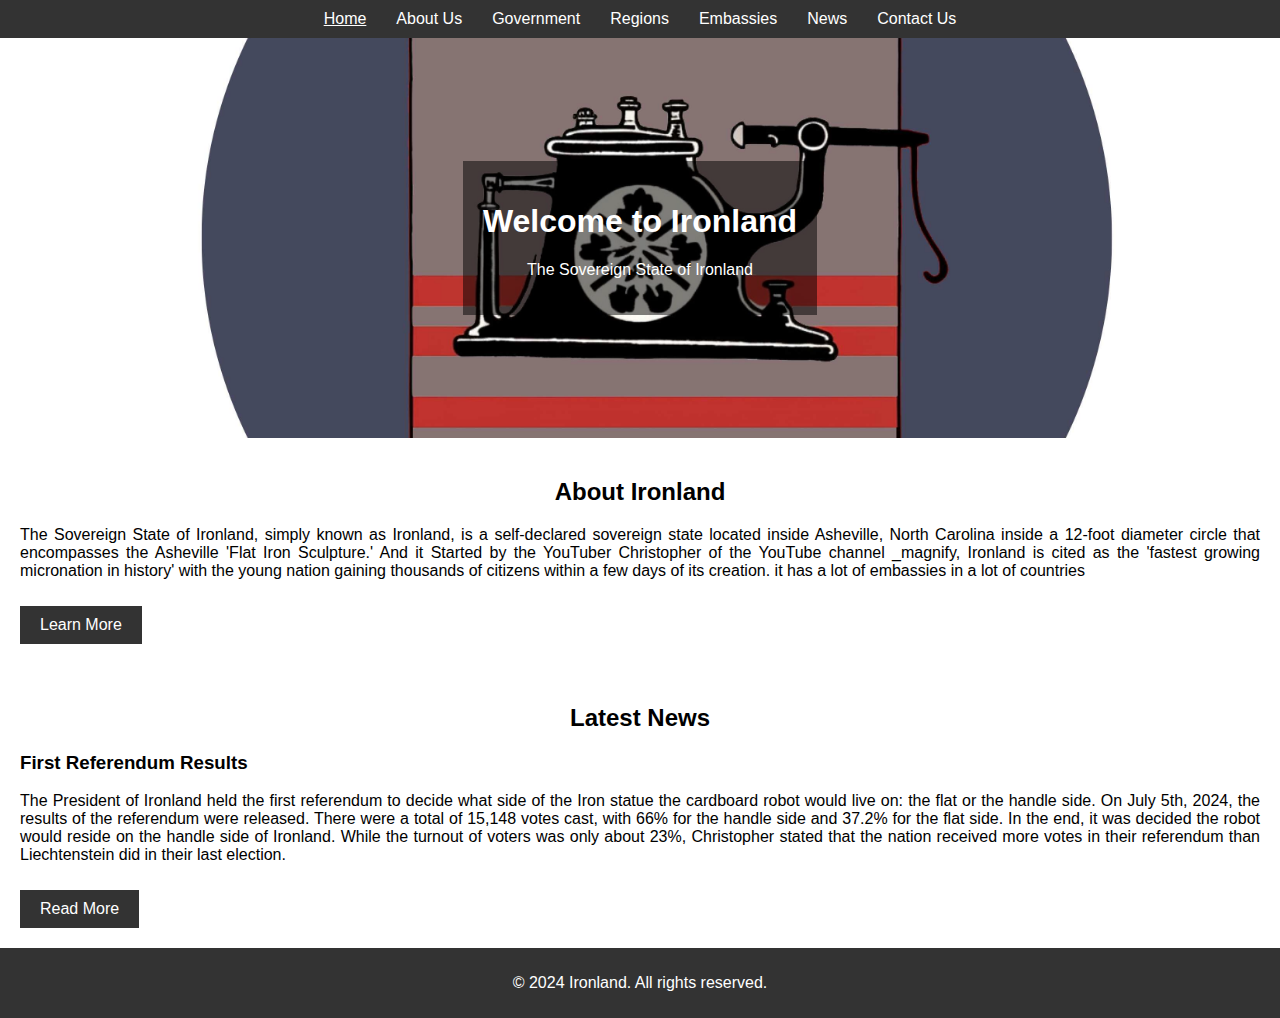
<file: index.html>
<!DOCTYPE html>
<html lang="en">
<head>
    <meta charset="UTF-8">
    <meta name="viewport" content="width=device-width, initial-scale=1.0">
    <title>Ironland - Home</title>
    <link rel="stylesheet" href="styles.css">
</head>
<body>
    <header>
        <nav>
            <ul>
                <li><a href="index.html">Home</a></li>
                <li><a href="about.html">About Us</a></li>
                <li><a href="government.html">Government</a></li>
                <li><a href="regions.html">Regions</a></li>
                <li><a href="embassies.html">Embassies</a></li>
                <li><a href="news.html">News</a></li>
                <li><a href="contact.html">Contact Us</a></li>
            </ul>
        </nav>
    </header>
    <main>
        <section class="banner">
            <div class="banner-content">
                <h1>Welcome to Ironland</h1>
                <p>The Sovereign State of Ironland</p>
            </div>
        </section>
        <section class="overview">
            <h2>About Ironland</h2>
            <p>The Sovereign State of Ironland, simply known as Ironland, is a self-declared sovereign state located inside Asheville, North Carolina inside a 12-foot diameter circle that encompasses the Asheville 'Flat Iron Sculpture.' And it Started by the YouTuber Christopher of the YouTube channel _magnify, Ironland is cited as the 'fastest growing micronation in history' with the young nation gaining thousands of citizens within a few days of its creation. it has a lot of embassies in a lot of countries</p>
            <a href="about.html" class="button">Learn More</a>
        </section>
        <section class="news">
            <h2>Latest News</h2>
            <article>
                <h3>First Referendum Results</h3>
                <p>The President of Ironland held the first referendum to decide what side of the Iron statue the cardboard robot would live on: the flat or the handle side. On July 5th, 2024, the results of the referendum were released. There were a total of 15,148 votes cast, with 66% for the handle side and 37.2% for the flat side. In the end, it was decided the robot would reside on the handle side of Ironland.

                While the turnout of voters was only about 23%, Christopher stated that the nation received more votes in their referendum than Liechtenstein did in their last election.</p>
                <a href="news.html" class="button">Read More</a>
            </article>
        </section>
    </main>
    <footer>
        <p>&copy; 2024 Ironland. All rights reserved.</p>
    </footer>
    <script src="script.js"></script>
</body>
</html>
</file>
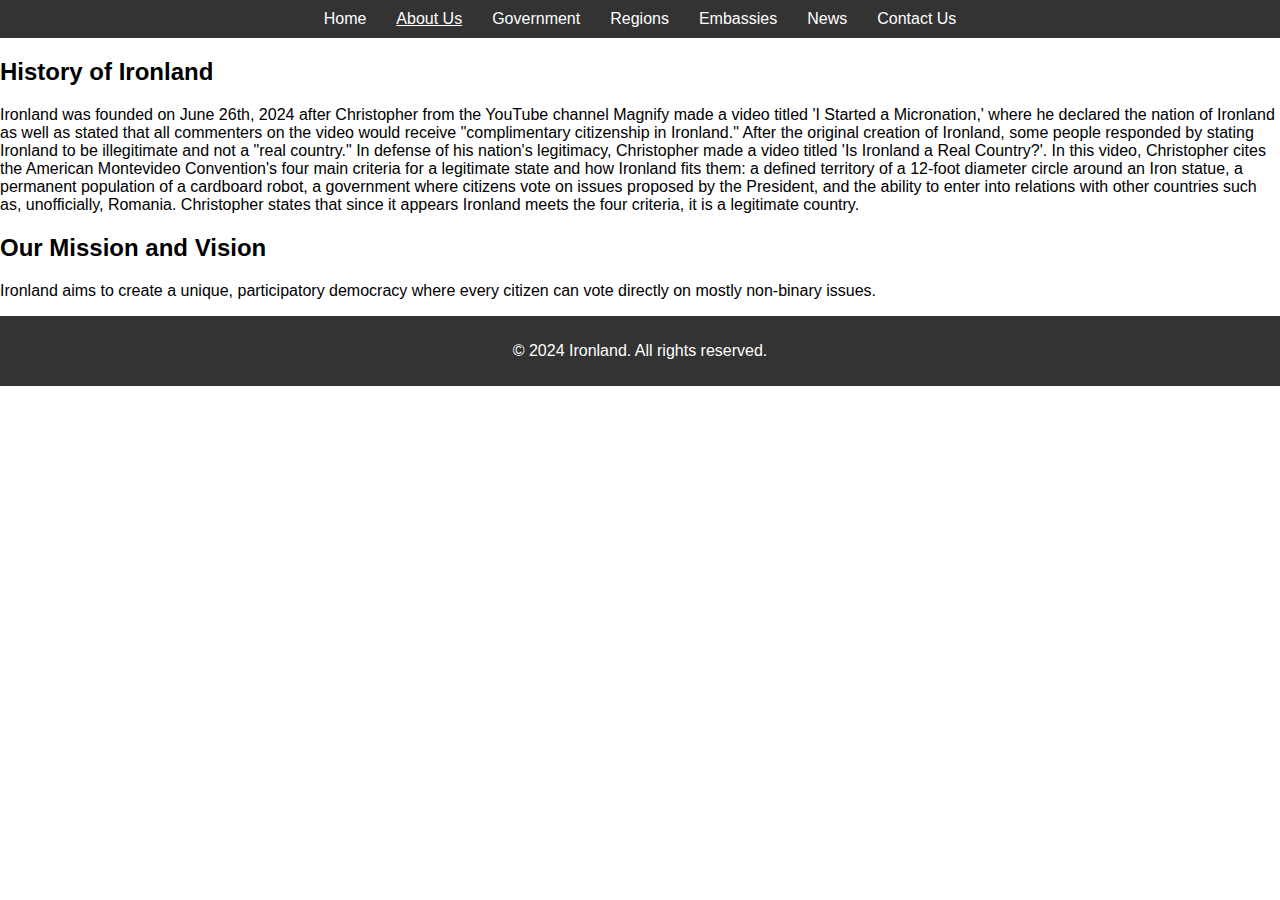
<file: about.html>
<!DOCTYPE html>
<html lang="en">
<head>
    <meta charset="UTF-8">
    <meta name="viewport" content="width=device-width, initial-scale=1.0">
    <title>Ironland - About Us</title>
    <link rel="stylesheet" href="styles.css">
</head>
<body>
    <header>
        <nav>
            <ul>
                <li><a href="index.html">Home</a></li>
                <li><a href="about.html" class="active">About Us</a></li>
                <li><a href="government.html">Government</a></li>
                <li><a href="regions.html">Regions</a></li>
                <li><a href="embassies.html">Embassies</a></li>
                <li><a href="news.html">News</a></li>
                <li><a href="contact.html">Contact Us</a></li>
            </ul>
        </nav>
    </header>
    <main>
        <section class="history">
            <h2>History of Ironland</h2>
            <p>Ironland was founded on June 26th, 2024 after Christopher from the YouTube channel Magnify made a video titled 'I Started a Micronation,' where he declared the nation of Ironland as well as stated that all commenters on the video would receive "complimentary citizenship in Ironland."


                After the original creation of Ironland, some people responded by stating Ironland to be illegitimate and not a "real country." In defense of his nation's legitimacy, Christopher made a video titled 'Is Ironland a Real Country?'. In this video, Christopher cites the American Montevideo Convention's four main criteria for a legitimate state and how Ironland fits them: a defined territory of a 12-foot diameter circle around an Iron statue, a permanent population of a cardboard robot, a government where citizens vote on issues proposed by the President, and the ability to enter into relations with other countries such as, unofficially, Romania. Christopher states that since it appears Ironland meets the four criteria, it is a legitimate country.</p>
        </section>
        <section class="mission">
            <h2>Our Mission and Vision</h2>
            <p>Ironland aims to create a unique, participatory democracy where every citizen can vote directly on mostly non-binary issues.</p>
        </section>
    </main>
    <footer>
        <p>&copy; 2024 Ironland. All rights reserved.</p>
    </footer>
    <script src="script.js"></script>
</body>
</html>
</file>
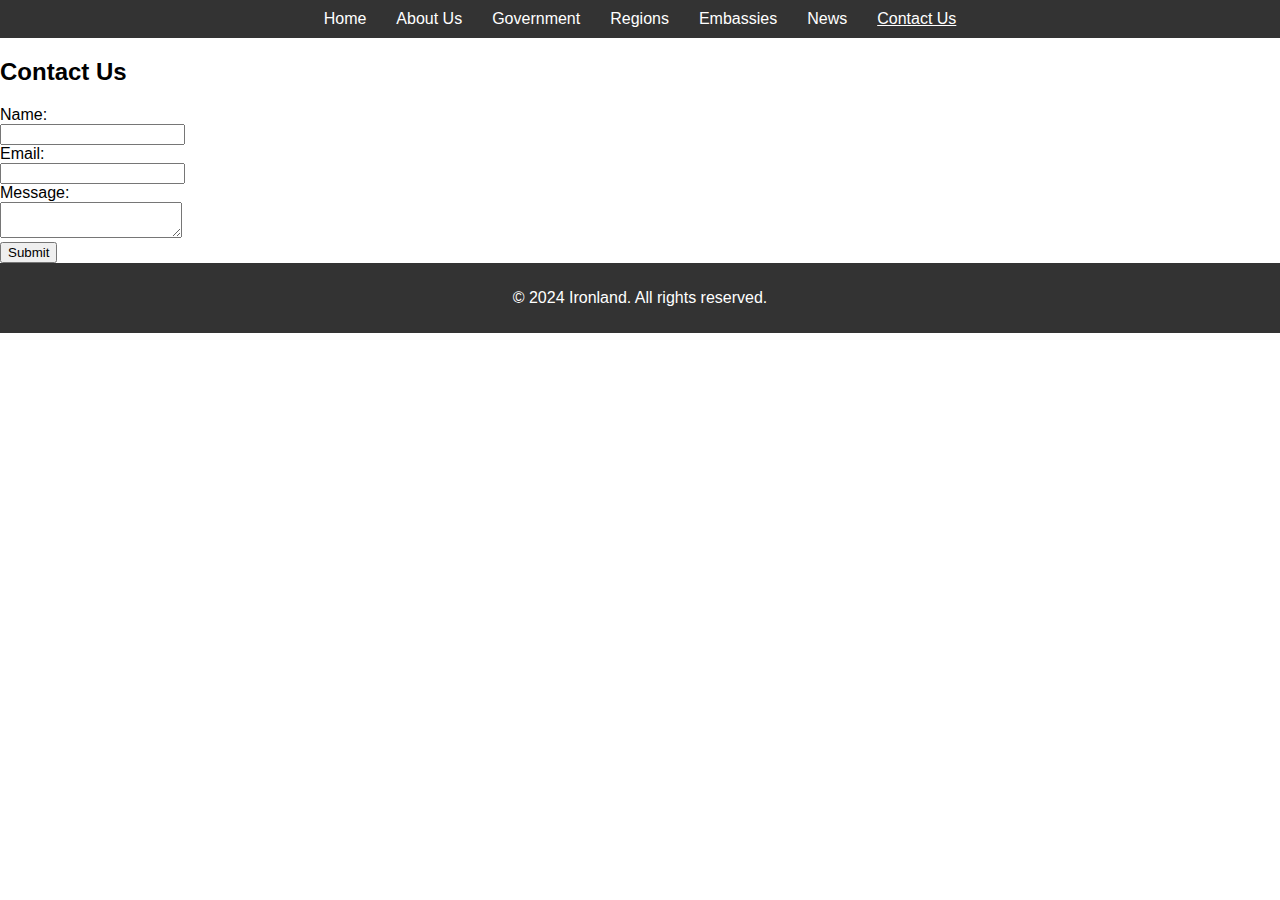
<file: contact.html>
<!DOCTYPE html>
<html lang="en">
<head>
    <meta charset="UTF-8">
    <meta name="viewport" content="width=device-width, initial-scale=1.0">
    <title>Ironland - Contact Us</title>
    <link rel="stylesheet" href="styles.css">
</head>
<body>
    <header>
        <nav>
            <ul>
                <li><a href="index.html">Home</a></li>
                <li><a href="about.html">About Us</a></li>
                <li><a href="government.html">Government</a></li>
                <li><a href="regions.html">Regions</a></li>
                <li><a href="embassies.html">Embassies</a></li>
                <li><a href="news.html">News</a></li>
                <li><a href="contact.html" class="active">Contact Us</a></li>
            </ul>
        </nav>
    </header>
    <main>
        <section class="contact">
            <h2>Contact Us</h2>
            <form action="#" method="post">
                <label for="name">Name:</label><br>
                <input type="text" id="name" name="name"><br>
                <label for="email">Email:</label><br>
                <input type="email" id="email" name="email"><br>
                <label for="message">Message:</label><br>
                <textarea id="message" name="message"></textarea><br>
                <button type="submit">Submit</button>
            </form>
        </section>
    </main>
    <footer>
        <p>&copy; 2024 Ironland. All rights reserved.</p>
    </footer>
    <script src="script.js"></script>
</body>
</html>
</file>
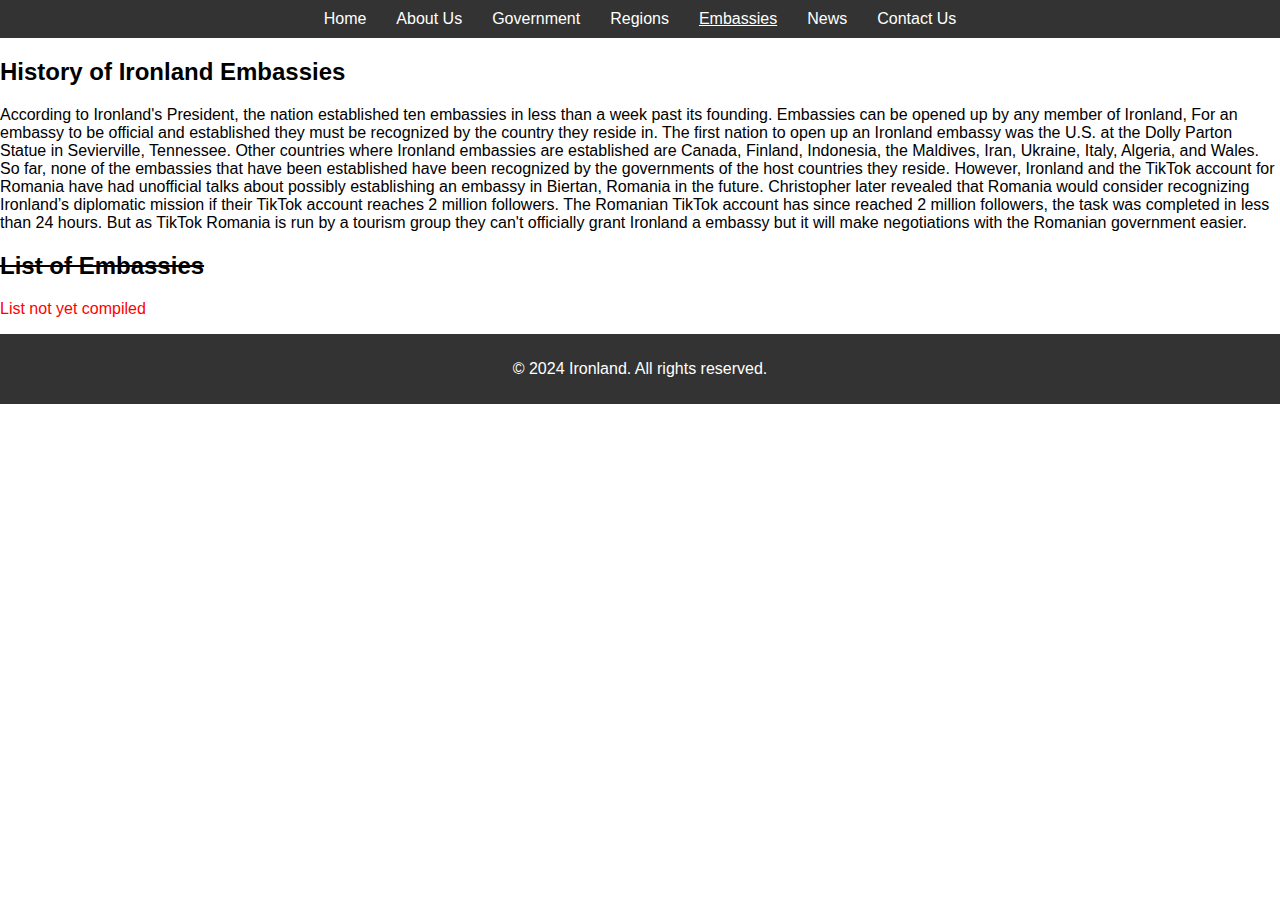
<file: embassies.html>
<!DOCTYPE html>
<html lang="en">
<head>
    <meta charset="UTF-8">
    <meta name="viewport" content="width=device-width, initial-scale=1.0">
    <title>Ironland - Embassies</title>
    <link rel="stylesheet" href="styles.css">
</head>
<body>
    <header>
        <nav>
            <ul>
                <li><a href="index.html">Home</a></li>
                <li><a href="about.html">About Us</a></li>
                <li><a href="government.html">Government</a></li>
                <li><a href="regions.html">Regions</a></li>
                <li><a href="embassies.html" class="active">Embassies</a></li>
                <li><a href="news.html">News</a></li>
                <li><a href="contact.html">Contact Us</a></li>
            </ul>
        </nav>
    </header>
    <main>
        <section class="embassies">
            <h2>History of Ironland Embassies</h2>
            <p>According to Ironland's President, the nation established ten embassies in less than a week past its founding. Embassies can be opened up by any member of Ironland, For an embassy to be official and established they must be recognized by the country they reside in. The first nation to open up an Ironland embassy was the U.S. at the Dolly Parton Statue in Sevierville, Tennessee. Other countries where Ironland embassies are established are Canada, Finland, Indonesia, the Maldives, Iran, Ukraine, Italy, Algeria, and Wales. So far, none of the embassies that have been established have been recognized by the governments of the host countries they reside. However, Ironland and the TikTok account for Romania have had unofficial talks about possibly establishing an embassy in Biertan, Romania in the future. Christopher later revealed that Romania would consider recognizing Ironland’s diplomatic mission if their TikTok account reaches 2 million followers. The Romanian TikTok account has since reached 2 million followers, the task was completed in less than 24 hours. But as TikTok Romania is run by a tourism group they can't officially grant Ironland a embassy but it will make negotiations with the Romanian government easier. </p>
        </section>
        <section class="embassies">
            <h2><s>List of Embassies</s></h2>
            <p style="color:red;">List not yet compiled</p>
        </section>
    </main>
    <footer>
        <p>&copy; 2024 Ironland. All rights reserved.</p>
    </footer>
    <script src="script.js"></script>
</body>
</html>
</file>
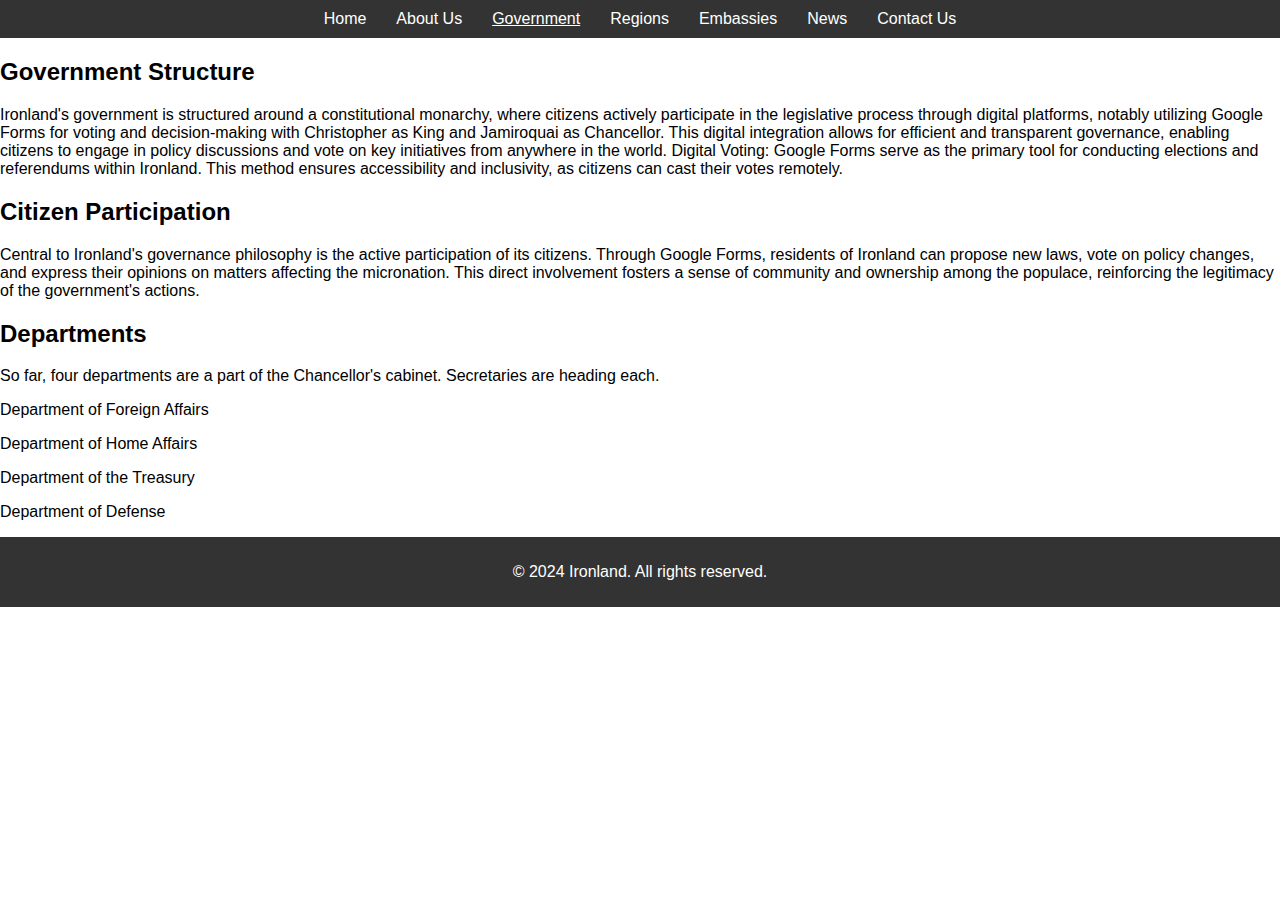
<file: government.html>
<!DOCTYPE html>
<html lang="en">
<head>
    <meta charset="UTF-8">
    <meta name="viewport" content="width=device-width, initial-scale=1.0">
    <title>Ironland - Government</title>
    <link rel="stylesheet" href="styles.css">
</head>
<body>
    <header>
        <nav>
            <ul>
                <li><a href="index.html">Home</a></li>
                <li><a href="about.html">About Us</a></li>
                <li><a href="government.html" class="active">Government</a></li>
                <li><a href="regions.html">Regions</a></li>
                <li><a href="embassies.html">Embassies</a></li>
                <li><a href="news.html">News</a></li>
                <li><a href="contact.html">Contact Us</a></li>
            </ul>
        </nav>
    </header>
    <main>
        <section class="government">
            <h2>Government Structure</h2>
            <p>Ironland's government is structured around a constitutional monarchy, where citizens actively participate in the legislative process through digital platforms, notably utilizing Google Forms for voting and decision-making with Christopher as King and Jamiroquai as Chancellor. This digital integration allows for efficient and transparent governance, enabling citizens to engage in policy discussions and vote on key initiatives from anywhere in the world.
                    Digital Voting: Google Forms serve as the primary tool for conducting elections and referendums within Ironland. This method ensures accessibility and inclusivity, as citizens can cast their votes remotely.</p>
        </section>
        <section class="participation">
            <h2>Citizen Participation</h2>
            <p>Central to Ironland's governance philosophy is the active participation of its citizens. Through Google Forms, residents of Ironland can propose new laws, vote on policy changes, and express their opinions on matters affecting the micronation. This direct involvement fosters a sense of community and ownership among the populace, reinforcing the legitimacy of the government's actions. </p>
        </section>
        <section class="departments">
            <h2>Departments</h2>
            <p>So far, four departments are a part of the Chancellor's cabinet. Secretaries are heading each.</p>

               <p> Department of Foreign Affairs</p>
              <p>  Department of Home Affairs</p>
              <p>  Department of the Treasury</p>
              <p>  Department of Defense</p>
        </section>
    </main>
    <footer>
        <p>&copy; 2024 Ironland. All rights reserved.</p>
    </footer>
    <script src="script.js"></script>
</body>
</html>
</file>
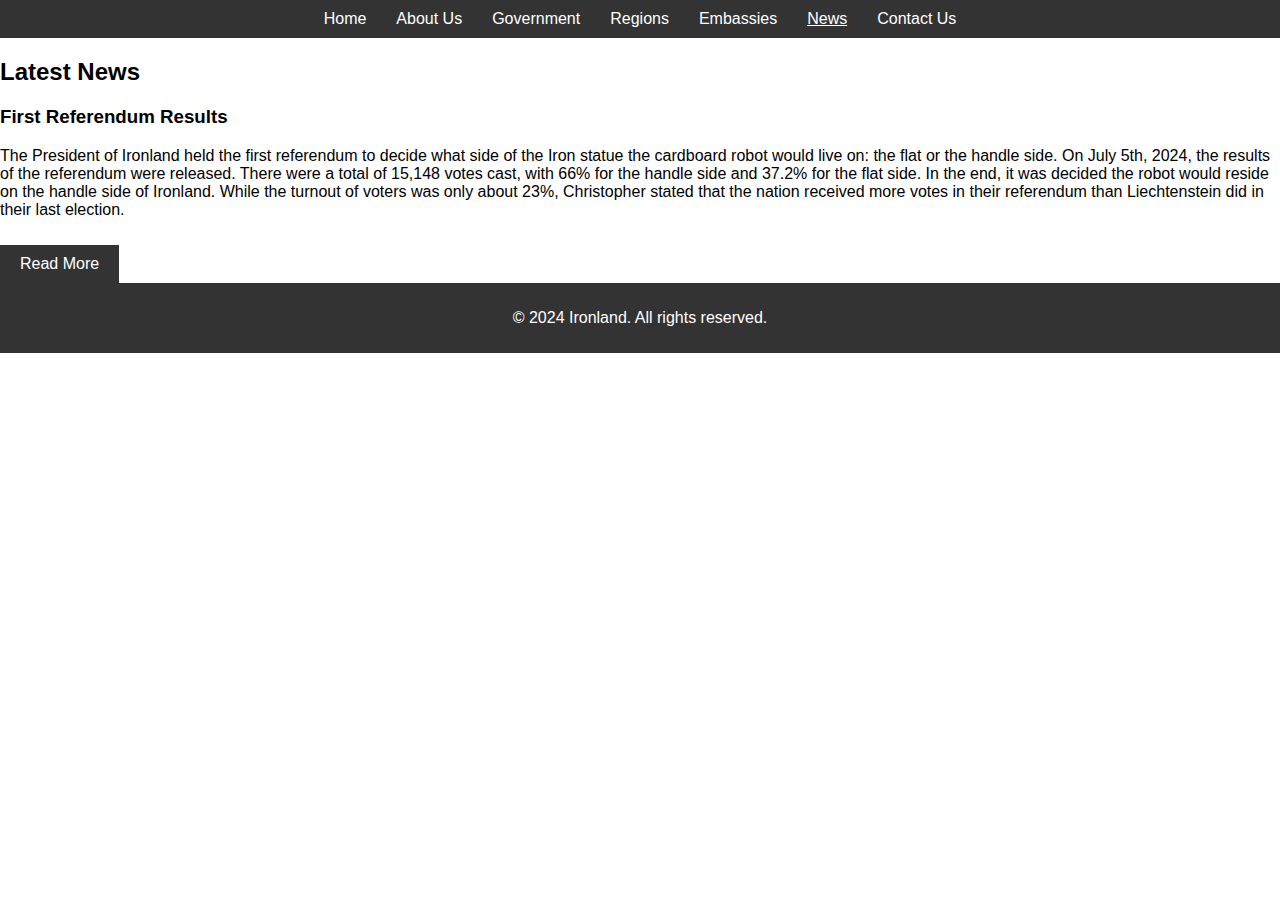
<file: news.html>
<!DOCTYPE html>
<html lang="en">
<head>
    <meta charset="UTF-8">
    <meta name="viewport" content="width=device-width, initial-scale=1.0">
    <title>Ironland - News</title>
    <link rel="stylesheet" href="styles.css">
</head>
<body>
    <header>
        <nav>
            <ul>
                <li><a href="index.html">Home</a></li>
                <li><a href="about.html">About Us</a></li>
                <li><a href="government.html">Government</a></li>
                <li><a href="regions.html">Regions</a></li>
                <li><a href="embassies.html">Embassies</a></li>
                <li><a href="news.html" class="active">News</a></li>
                <li><a href="contact.html">Contact Us</a></li>
            </ul>
        </nav>
    </header>
    <main>
        <section class="articles">
            <h2>Latest News</h2>
            <article>
                <h3>First Referendum Results</h3>
                <p>The President of Ironland held the first referendum to decide what side of the Iron statue the cardboard robot would live on: the flat or the handle side. On July 5th, 2024, the results of the referendum were released. There were a total of 15,148 votes cast, with 66% for the handle side and 37.2% for the flat side. In the end, it was decided the robot would reside on the handle side of Ironland.

                    While the turnout of voters was only about 23%, Christopher stated that the nation received more votes in their referendum than Liechtenstein did in their last election. </p>
                <a href="https://micronations.wiki/wiki/Sovereign_State_of_Ironland" class="button">Read More</a>
            </article>
        </section>
    </main>
    <footer>
        <p>&copy; 2024 Ironland. All rights reserved.</p>
    </footer>
    <script src="script.js"></script>
</body>
</html>
</file>
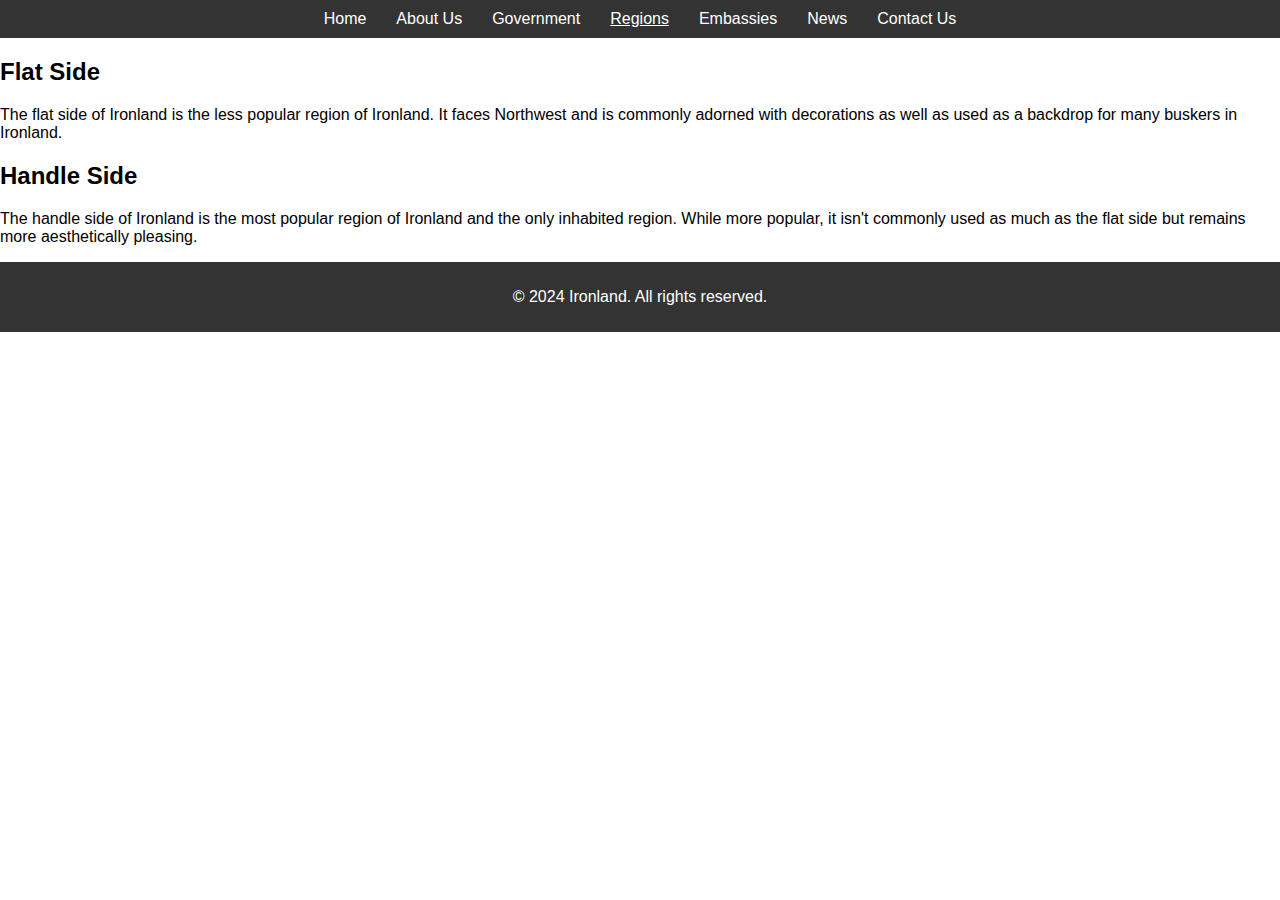
<file: regions.html>
<!DOCTYPE html>
<html lang="en">
<head>
    <meta charset="UTF-8">
    <meta name="viewport" content="width=device-width, initial-scale=1.0">
    <title>Ironland - Regions</title>
    <link rel="stylesheet" href="styles.css">
</head>
<body>
    <header>
        <nav>
            <ul>
                <li><a href="index.html">Home</a></li>
                <li><a href="about.html">About Us</a></li>
                <li><a href="government.html">Government</a></li>
                <li><a href="regions.html" class="active">Regions</a></li>
                <li><a href="embassies.html">Embassies</a></li>
                <li><a href="news.html">News</a></li>
                <li><a href="contact.html">Contact Us</a></li>
            </ul>
        </nav>
    </header>
    <main>
        <section class="regions">
            <h2>Flat Side</h2>
            <p>The flat side of Ironland is the less popular region of Ironland. It faces Northwest and is commonly adorned with decorations as well as used as a backdrop for many buskers in Ironland. </p>
        </section>
        <section class="regions">
            <h2>Handle Side</h2>
            <p>The handle side of Ironland is the most popular region of Ironland and the only inhabited region. While more popular, it isn't commonly used as much as the flat side but remains more aesthetically pleasing. </p>
        </section>
    </main>
    <footer>
        <p>&copy; 2024 Ironland. All rights reserved.</p>
    </footer>
    <script src="script.js"></script>
</body>
</html>
</file>
<file: styles.css>
body {
    font-family: Arial, sans-serif;
    margin: 0;
    padding: 0;
}

header {
    background: #333;
    color: #fff;
    padding: 10px 0;
}

header nav ul {
    list-style: none;
    display: flex;
    justify-content: center;
    padding: 0;
    margin: 0;
}

header nav ul li {
    margin: 0 15px;
}

header nav ul li a {
    color: #fff;
    text-decoration: none;
}

header nav ul li a.active {
    text-decoration: underline;
}

.banner {
    position: relative;
    background: url('images/iron_sculpture.jpg') no-repeat center center/cover;
    height: 400px;
    display: flex;
    align-items: center;
    justify-content: center;
    color: white;
    text-align: center;
}

.banner-content {
    background: rgba(0, 0, 0, 0.5);
    padding: 20px;
}

.overview, .news {
    padding: 20px;
}

.overview h2, .news h2 {
    text-align: center;
}

.overview p, .news p {
    text-align: justify;
}

.button {
    display: inline-block;
    margin-top: 10px;
    padding: 10px 20px;
    background: #333;
    color: #fff;
    text-decoration: none;
}

footer {
    background: #333;
    color: #fff;
    text-align: center;
    padding: 10px 0;
    position: relative;
    bottom: 0;
    width: 100%;
}
</file>
